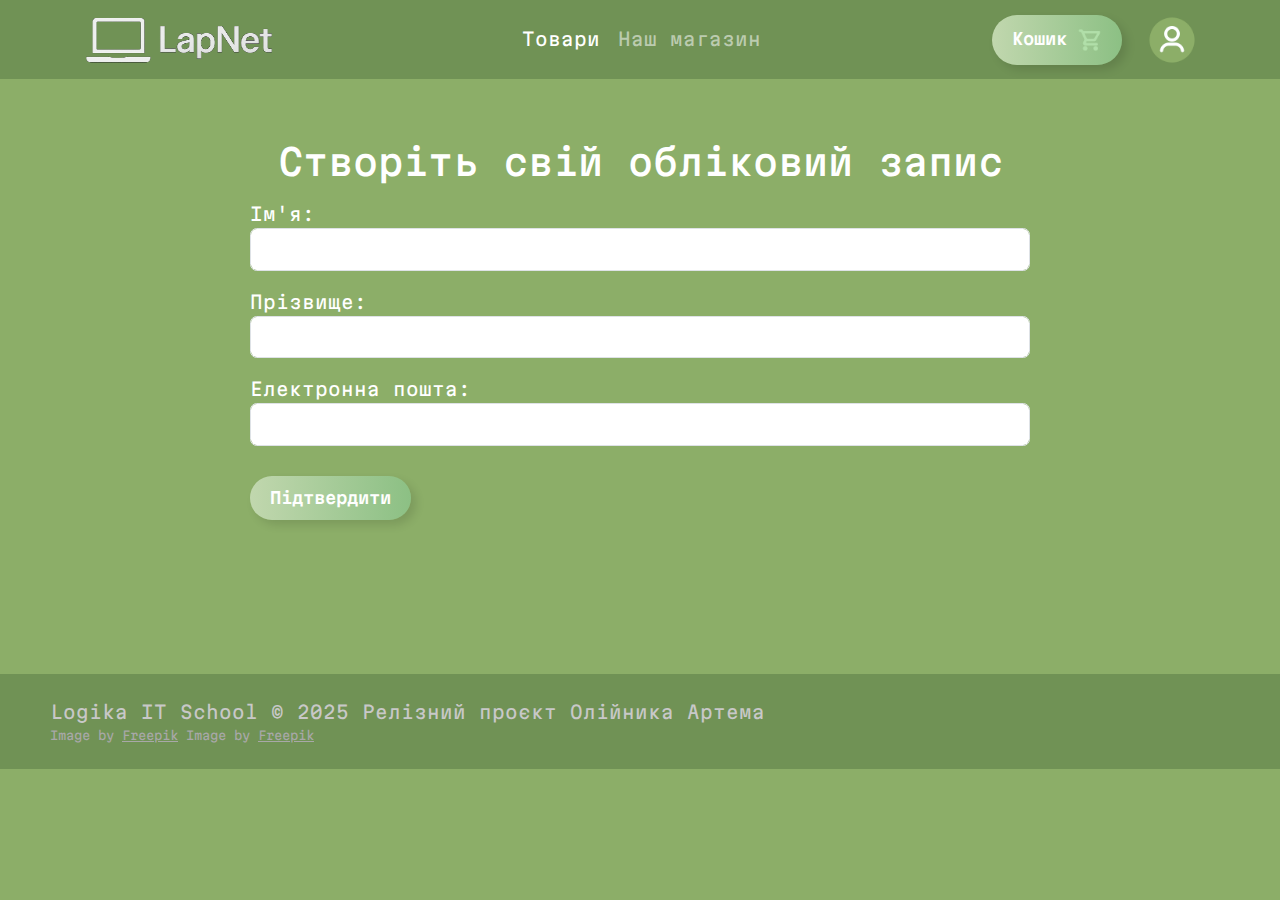
<file: project/frontend_release_project-basic_example/account.html>
<!doctype html>
<html lang="en">

<html>
<head>
    <meta charset="UTF-8" />
    <title>account</title>
  <link href="https://cdn.jsdelivr.net/npm/bootstrap@5.3.3/dist/css/bootstrap.min.css" rel="stylesheet"
    integrity="sha384-QWTKZyjpPEjISv5WaRU9OFeRpok6YctnYmDr5pNlyT2bRjXh0JMhjY6hW+ALEwIH" crossorigin="anonymous">
  <link rel="stylesheet" href="https://cdn.jsdelivr.net/npm/bootstrap-icons@1.11.3/font/bootstrap-icons.min.css">
  <link rel="stylesheet" href="css/style.css">
</head>
<body>
    <header class="container fixed">
    <nav class="navbar navbar-expand-lg " data-bs-theme="dark">
      <div class="container">
        <a class="navbar-brand" href="index.html"><img class='logo' src='img/logo.png' height="50px" width="190"
            alt='logo'></a>
        <ul class="navbar-nav mb-2 mb-lg-0">
            <li class="nav-item">
              <a class='nav-link active' href='index.html#products'>Товари</a>
            </li>
            <li class="nav-item">
              <a class="nav-link" href=''>Наш магазин</a>
            </li>
        </ul>
        <div style="display: flex; gap: 25px;">
          <button class="cart-btn" id="cartBtn">
            Кошик
            <img src="img/cart.png" width="25px" />

            </li>
          </button>
          <a class="nav-link" href='account.html'><img src="img/account_logo.png" style="width: 50px;"></a>
        </div>
      </div>
    </nav>
  </header>
  <main>
    <section class="order" style="display: block; opacity: 1;  margin-top: -110px; margin-bottom: -146px; padding: 250px;">
      <h2 style="text-align: center;">Створіть свій обліковий запис</h2>
      <form class="order-form" action="" method="post">
        <div class="form-group mt-3">
          <label for="firstName">Ім'я:</label>
          <input class="form-control" type="text" id="firstName" name="firstName" required="">
        </div>

        <div class="form-group mt-3">
          <label for="lastName">Прізвище:</label>
          <input class="form-control" type="text" id="lastName" name="lastName" required="">
        </div>

        <div class="form-group mt-3">
          <label for="email">Електронна пошта:</label>
          <input class="form-control" type="email" id="email" name="email" required="">
        </div>
        </div>
        <button type="submit" class="cart-btn margin-y" style="margin-top: 30px;">Підтвердити</button>

      </form>
    </section>
  </main>
  <footer>

    <p>Logika IT School &copy; 2025 Релізний проєкт Олійника Артема</p>

    <div class="attribution">
      Image by <a
        href="https://www.freepik.com/free-photo/top-view-smartphone-with-keyboard-charger_26211576.htm#query=gadgets&position=6&from_view=search&track=sph&uuid=a96e5504-171e-4b86-aa38-9be26d27f16e">Freepik</a>
      Image by <a
        href="https://www.freepik.com/free-photo/high-angle-smartphone-desk-with-headphones_26211747.htm#from_view=detail_serie">Freepik</a>
    </div>
  </footer>
</body>
</html>
</file>
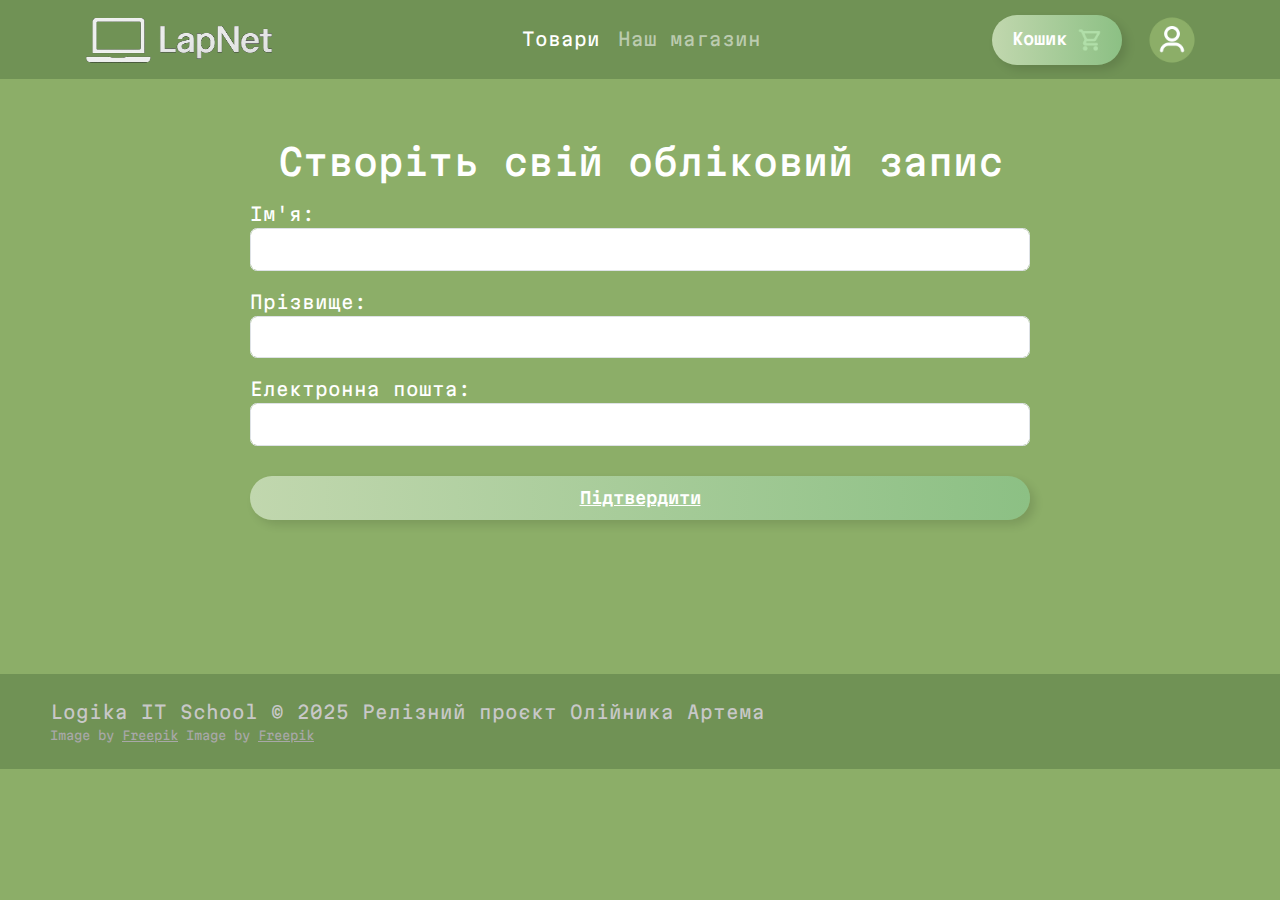
<file: frontend_release_project-basic_example-main/project/frontend_release_project-basic_example/account.html>
<!doctype html>
<html lang="en">

<html>
<head>
    <meta charset="UTF-8" />
    <title>account</title>
  <link href="https://cdn.jsdelivr.net/npm/bootstrap@5.3.3/dist/css/bootstrap.min.css" rel="stylesheet"
    integrity="sha384-QWTKZyjpPEjISv5WaRU9OFeRpok6YctnYmDr5pNlyT2bRjXh0JMhjY6hW+ALEwIH" crossorigin="anonymous">
  <link rel="stylesheet" href="https://cdn.jsdelivr.net/npm/bootstrap-icons@1.11.3/font/bootstrap-icons.min.css">
  <link rel="stylesheet" href="css/style.css">
</head>
<body>
    <header class="container fixed">
    <nav class="navbar navbar-expand-lg " data-bs-theme="dark">
      <div class="container">
        <a class="navbar-brand" href="index.html"><img class='logo' src='img/logo.png' height="50px" width="190"
            alt='logo'></a>
        <ul class="navbar-nav mb-2 mb-lg-0">
            <li class="nav-item">
              <a class='nav-link active' href='index.html#products'>Товари</a>
            </li>
            <li class="nav-item">
              <a class="nav-link" href=''>Наш магазин</a>
            </li>
        </ul>
        <div style="display: flex; gap: 25px;">
          <button class="cart-btn" id="cartBtn">
            Кошик
            <img src="img/cart.png" width="25px" />

            </li>
          </button>
          <a class="nav-link" href='account.html'><img src="img/account_logo.png" style="width: 50px;"></a>
        </div>
      </div>
    </nav>
  </header>
  <main>
    <section class="order" style="display: block; opacity: 1;  margin-top: -110px; margin-bottom: -146px; padding: 250px;">
      <h2 style="text-align: center;">Створіть свій обліковий запис</h2>
      <form class="order-form" action="" method="post">
        <div class="form-group mt-3">
          <label for="firstName">Ім'я:</label>
          <input class="form-control" type="text" id="firstName" name="firstName" required="">
        </div>

        <div class="form-group mt-3">
          <label for="lastName">Прізвище:</label>
          <input class="form-control" type="text" id="lastName" name="lastName" required="">
        </div>

        <div class="form-group mt-3">
          <label for="email">Електронна пошта:</label>
          <input class="form-control" type="email" id="email" name="email" required="">
        </div>
        </div>
        <a href="poshalka.html" <button type="submit" class="cart-btn margin-y" style="margin-top: 30px;">Підтвердити</button></a>

      </form>
    </section>
  </main>
  <footer>

    <p>Logika IT School &copy; 2025 Релізний проєкт Олійника Артема</p>

    <div class="attribution">
      Image by <a
        href="https://www.freepik.com/free-photo/top-view-smartphone-with-keyboard-charger_26211576.htm#query=gadgets&position=6&from_view=search&track=sph&uuid=a96e5504-171e-4b86-aa38-9be26d27f16e">Freepik</a>
      Image by <a
        href="https://www.freepik.com/free-photo/high-angle-smartphone-desk-with-headphones_26211747.htm#from_view=detail_serie">Freepik</a>
    </div>
  </footer>
</body>
</html>
</file>
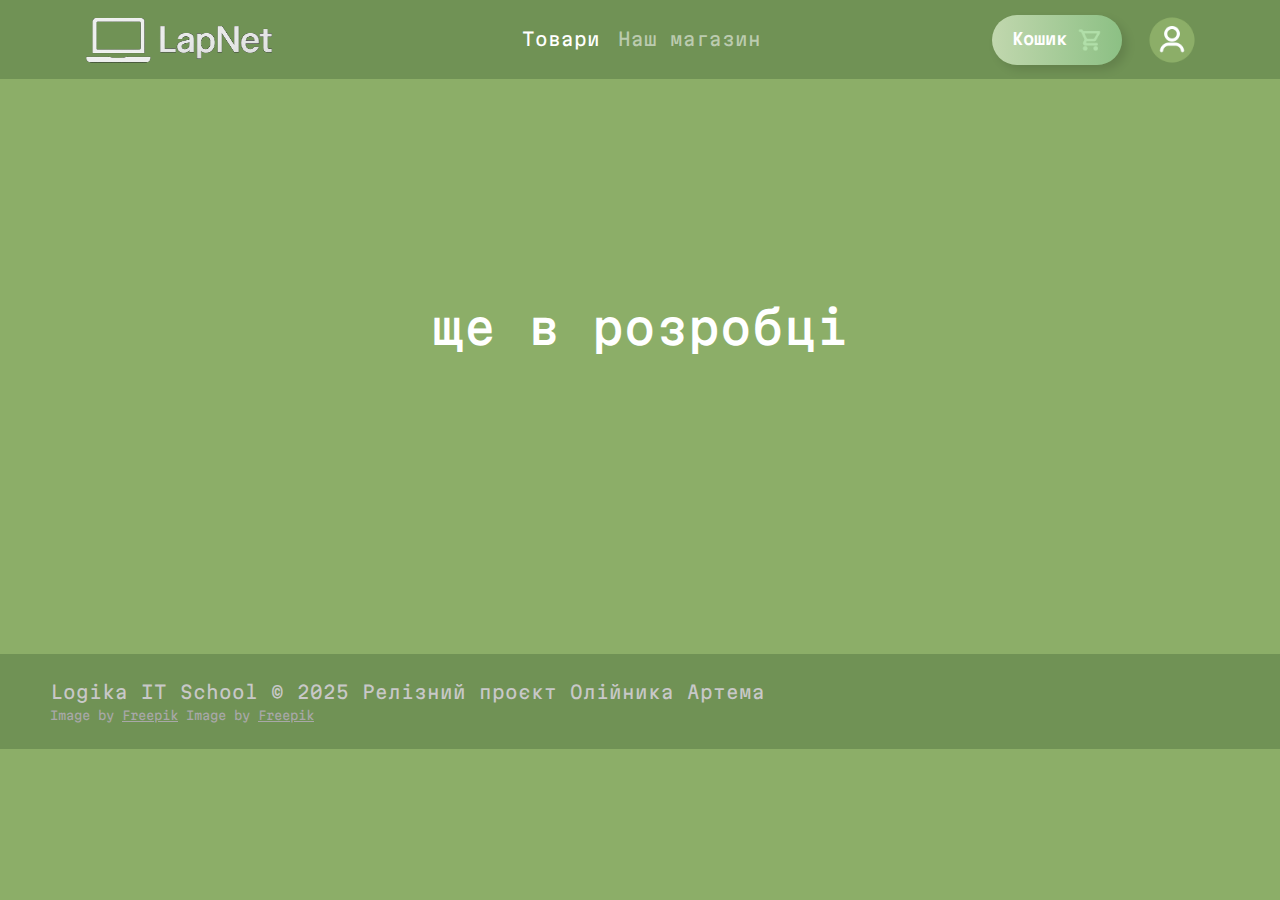
<file: frontend_release_project-basic_example-main/project/frontend_release_project-basic_example/poshalka.html>
<!doctype html>
<html lang="en">

<html>
<head>
    <meta charset="UTF-8" />
    <title>account</title>
  <link href="https://cdn.jsdelivr.net/npm/bootstrap@5.3.3/dist/css/bootstrap.min.css" rel="stylesheet"
    integrity="sha384-QWTKZyjpPEjISv5WaRU9OFeRpok6YctnYmDr5pNlyT2bRjXh0JMhjY6hW+ALEwIH" crossorigin="anonymous">
  <link rel="stylesheet" href="https://cdn.jsdelivr.net/npm/bootstrap-icons@1.11.3/font/bootstrap-icons.min.css">
  <link rel="stylesheet" href="css/style.css">
</head>
<body>
    <header class="container fixed">
    <nav class="navbar navbar-expand-lg " data-bs-theme="dark">
      <div class="container">
        <a class="navbar-brand" href="index.html"><img class='logo' src='img/logo.png' height="50px" width="190"
            alt='logo'></a>
        <ul class="navbar-nav mb-2 mb-lg-0">
            <li class="nav-item">
              <a class='nav-link active' href='index.html#products'>Товари</a>
            </li>
            <li class="nav-item">
              <a class="nav-link" href=''>Наш магазин</a>
            </li>
        </ul>
        <div style="display: flex; gap: 25px;">
          <button class="cart-btn" id="cartBtn">
            Кошик
            <img src="img/cart.png" width="25px" />

            </li>
          </button>
          <a class="nav-link" href='account.html'><img src="img/account_logo.png" style="width: 50px;"></a>
        </div>
      </div>
    </nav>
  </header>
  <main style="margin: 300px;">
        <h1 style="text-align: center;">ще в розробці</h1>
  </main>
  <footer>

    <p>Logika IT School &copy; 2025 Релізний проєкт Олійника Артема</p>

    <div class="attribution">
      Image by <a
        href="https://www.freepik.com/free-photo/top-view-smartphone-with-keyboard-charger_26211576.htm#query=gadgets&position=6&from_view=search&track=sph&uuid=a96e5504-171e-4b86-aa38-9be26d27f16e">Freepik</a>
      Image by <a
        href="https://www.freepik.com/free-photo/high-angle-smartphone-desk-with-headphones_26211747.htm#from_view=detail_serie">Freepik</a>
    </div>
  </footer>
</body>
</html>
</file>
<file: project/frontend_release_project-basic_example/css/style.css>
@import url('https://fonts.googleapis.com/css2?family=Martian+Mono:wght@100..800&display=swap');


html {
    font-size: 18px;
}

body {
    background-color: #8CAE68;
    color: white;
    font-family: "Martian Mono", monospace;
    margin: 0px;
    /* забираємо стандартні відступи в тега body */
}

body.light-theme {
    background-color: #e6e6e6;
    color: rgb(24, 24, 24);
}

header {
    background: #1E352F;
}

.btn-search {
    border-radius: 30px;    
}


.banner {
    width: 100%;
    height: 90vh;
    background: url('../img/banner.jpg');
    background-size: cover;
    background-position: center center;
    display: flex;
    align-items: center;
    justify-content: center;
    color: white;
    flex-direction: column;
}


.banner h1 {
    font-size: 3rem;
    text-align: center;
    color: #EEF5DB;
  -webkit-text-stroke: 1px black;
}

/* Стилі карточок взято з 4 уроку 2 модуля (сайт за макетом)  */

.my-card {
    padding: 28px;
    background: #92b56d;
    transition: .2s linear;
    border-radius: 10px;
    max-width: 350px;
    color: #e9f8e7;
}

.my-card:hover {
    background: #a0c777;
    cursor: pointer;
    transition: .3s linear;
    color: #ffffff;
}

.light-theme .my-card:hover {
    background: #e9ffbb;

}

.text-my-card {
    font-size: 1rem;
    font-weight: 600;
    margin-top: 20px;
}

.description-card {
    overflow: hidden;
    display: -webkit-box;
    -webkit-line-clamp: 3;
    /* number of lines to show */
    -webkit-box-orient: vertical;
    font-size: 0.7rem;

}

.price-card {
    font-size: 1rem;
    line-height: 1rem;
    /* 120% */
    color: #E4FDE1;
    display: flex;
    gap: 5px;
    align-items: center;
}

.my-card .card-image {
    width: 244px;
    height: 214px;
    object-fit: contain;
    box-shadow: 5px 5px 10px rgba(0, 0, 0, 0.116);
}

.container-cards {
    gap: 25px;
    display: flex;
    width: 100%;
    justify-content: space-between;
    flex-grow: 1;
    align-items: flex-start;
    align-content: space-between;
    flex-wrap: wrap;
    margin-bottom: 72px;
}

footer {
    margin-top: 50px;
    background: #709255;
    padding: 25px 50px;
    color: #c8c8c8;
    p {
        margin: 0;
    }
}

.attribution {
    color: #a8a8a8;
    font-size: 12px;
}

.attribution a {
    color: #a8a8a8;
}

#themeToggle {
    background: transparent;
    color: #fff;
    width: 50px;
    height: 50px;
    font-size: 30px;
    border-radius: 40px;
    transition: 0.4s transform linear;
    margin: 10px;
    border-color: transparent;
}

#themeToggle:hover {
    transform: scale(1.1);
    transition: 0.4s transform linear;
    box-shadow: inset 0px 0px 5px rgb(0, 0, 0);
}

#themeToggle:active {
    transform: scale(0.9);
    transition-duration: .2s;
}


header.fixed {
    position: fixed;
    /* Фіксоване позиціонування */
    top: 0;
    /* Закріплено зверху */
    width: 100%;
    /* Ширина за всю ширину вікна */
    background: #709255;
    max-width: 100%;
    z-index: 100;
}


/* Кнопка Кошик */
/* Код взято з https://uiverse.io/vinodjangid07/ordinary-swan-71 */

.cart-btn {
    padding: 10px 20px;
    display: flex;
    align-items: center;
    justify-content: center;
    gap: 10px;
    background: linear-gradient(to left, #8CC084, #C1D7AE);
    border-radius: 30px;
    color: rgb(255, 255, 255);
    font-weight: 600;
    font-size: 0.9em;
    font-family: "Martian Mono", monospace;
    border: none;
    position: relative;
    cursor: pointer;
    transition: .5s ease all;
    box-shadow: 5px 5px 10px rgba(0, 0, 0, 0.116);
}

.bell {
    width: 25px;
}


.cart-btn:hover {
    background: linear-gradient(to left, #78b46f, #a8c78c);
}

.cart-btn:active {
    transform: scale(0.97);
    transition-duration: .2s;
}

.cart-btn div {
    position: relative;
}
</file>
<file: frontend_release_project-basic_example-main/project/frontend_release_project-basic_example/css/style.css>
@import url('https://fonts.googleapis.com/css2?family=Martian+Mono:wght@100..800&display=swap');


html {
    font-size: 18px;
}

body {
    background-color: #8CAE68;
    color: white;
    font-family: "Martian Mono", monospace;
    margin: 0px;
    /* забираємо стандартні відступи в тега body */
}

body.light-theme {
    background-color: #e6e6e6;
    color: rgb(24, 24, 24);
}

header {
    background: #1E352F;
}

.btn-search {
    border-radius: 30px;    
}


.banner {
    width: 100%;
    height: 90vh;
    background: url('../img/banner.jpg');
    background-size: cover;
    background-position: center center;
    display: flex;
    align-items: center;
    justify-content: center;
    color: white;
    flex-direction: column;
}


.banner h1 {
    font-size: 3rem;
    text-align: center;
    color: #EEF5DB;
  -webkit-text-stroke: 1px black;
}

/* Стилі карточок взято з 4 уроку 2 модуля (сайт за макетом)  */

.my-card {
    padding: 28px;
    background: #92b56d;
    transition: .2s linear;
    border-radius: 10px;
    max-width: 350px;
    color: #e9f8e7;
}

.my-card:hover {
    background: #a0c777;
    cursor: pointer;
    transition: .3s linear;
    color: #ffffff;
}

.light-theme .my-card:hover {
    background: #e9ffbb;

}

.text-my-card {
    font-size: 1rem;
    font-weight: 600;
    margin-top: 20px;
}

.description-card {
    overflow: hidden;
    display: -webkit-box;
    -webkit-line-clamp: 3;
    /* number of lines to show */
    -webkit-box-orient: vertical;
    font-size: 0.7rem;

}

.price-card {
    font-size: 1rem;
    line-height: 1rem;
    /* 120% */
    color: #E4FDE1;
    display: flex;
    gap: 5px;
    align-items: center;
}

.my-card .card-image {
    width: 244px;
    height: 214px;
    object-fit: contain;
    box-shadow: 5px 5px 10px rgba(0, 0, 0, 0.116);
}

.container-cards {
    gap: 25px;
    display: flex;
    width: 100%;
    justify-content: space-between;
    flex-grow: 1;
    align-items: flex-start;
    align-content: space-between;
    flex-wrap: wrap;
    margin-bottom: 72px;
}

footer {
    margin-top: 50px;
    background: #709255;
    padding: 25px 50px;
    color: #c8c8c8;
    p {
        margin: 0;
    }
}

.attribution {
    color: #a8a8a8;
    font-size: 12px;
}

.attribution a {
    color: #a8a8a8;
}

#themeToggle {
    background: transparent;
    color: #fff;
    width: 50px;
    height: 50px;
    font-size: 30px;
    border-radius: 40px;
    transition: 0.4s transform linear;
    margin: 10px;
    border-color: transparent;
}

#themeToggle:hover {
    transform: scale(1.1);
    transition: 0.4s transform linear;
    box-shadow: inset 0px 0px 5px rgb(0, 0, 0);
}

#themeToggle:active {
    transform: scale(0.9);
    transition-duration: .2s;
}


header.fixed {
    position: fixed;
    /* Фіксоване позиціонування */
    top: 0;
    /* Закріплено зверху */
    width: 100%;
    /* Ширина за всю ширину вікна */
    background: #709255;
    max-width: 100%;
    z-index: 100;
}


/* Кнопка Кошик */
/* Код взято з https://uiverse.io/vinodjangid07/ordinary-swan-71 */

.cart-btn {
    padding: 10px 20px;
    display: flex;
    align-items: center;
    justify-content: center;
    gap: 10px;
    background: linear-gradient(to left, #8CC084, #C1D7AE);
    border-radius: 30px;
    color: rgb(255, 255, 255);
    font-weight: 600;
    font-size: 0.9em;
    font-family: "Martian Mono", monospace;
    border: none;
    position: relative;
    cursor: pointer;
    transition: .5s ease all;
    box-shadow: 5px 5px 10px rgba(0, 0, 0, 0.116);
}

.bell {
    width: 25px;
}


.cart-btn:hover {
    background: linear-gradient(to left, #78b46f, #a8c78c);
}

.cart-btn:active {
    transform: scale(0.97);
    transition-duration: .2s;
}

.cart-btn div {
    position: relative;
}
</file>
